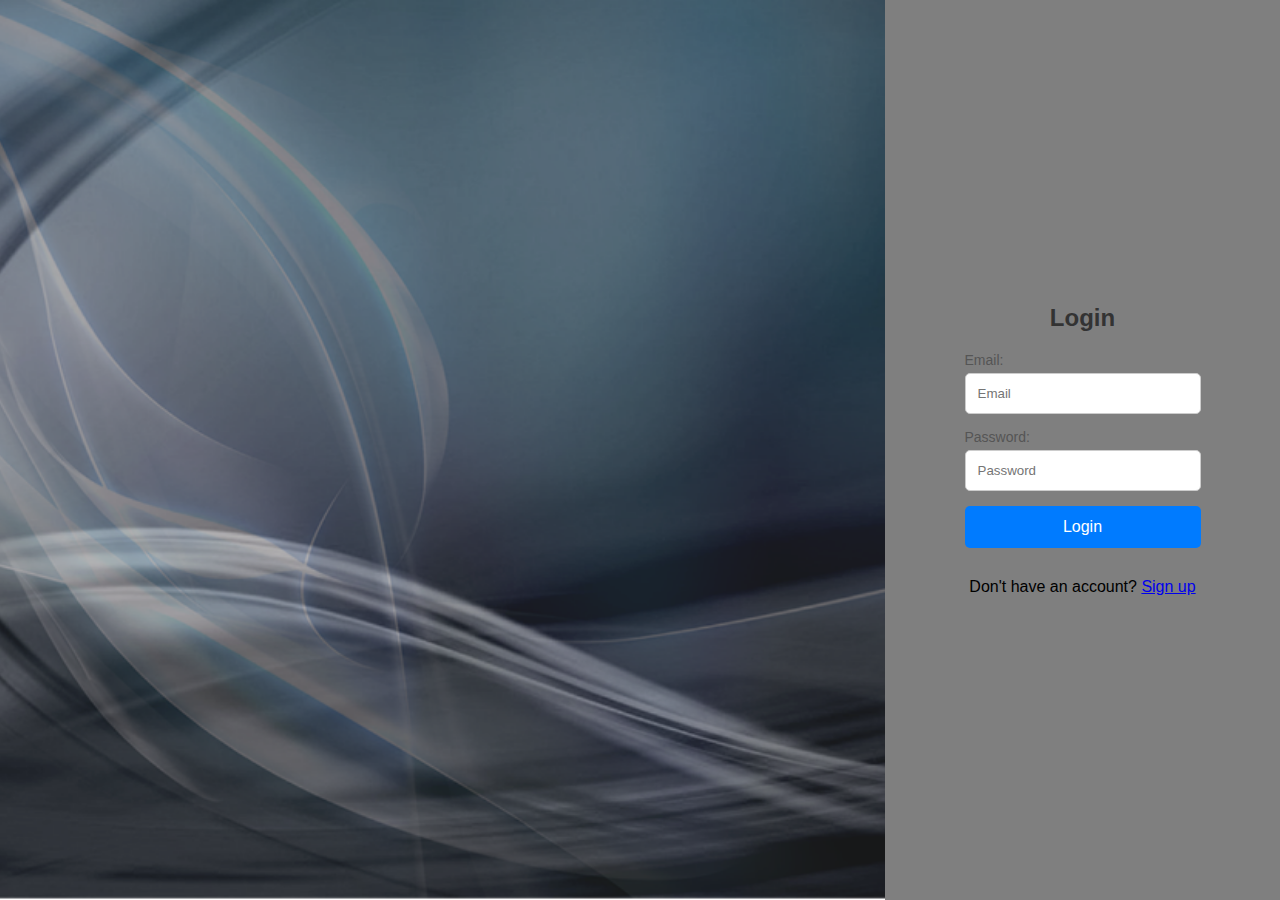
<file: index.html>
<!DOCTYPE html>
<html lang="en">
<head>
    <meta charset="UTF-8">
    <meta name="viewport" content="width=device-width, initial-scale=1.0">
    <title>Login</title>
    <link rel="stylesheet" href="style.css">
</head>
    <body>
        <div class="container">
            <div class="image-section"></div>
            <div class="login-section">
                <h2>Login</h2>
                <form action="login.php" method="POST">
                        <label>Email:</label>
                        <input type="email" name="email" id="email" placeholder="Email" required>
                        <label>Password:</label>
                        <input type="password" name="password" id="password" placeholder="Password" required>
                        <button type="submit" class="submit">Login</button>
                        <div class="link">
                            <p>Don't have an account? <a href="sign-up.html">Sign up</a></p>
                        </div>
                </form>
            </div>
        </div>
    </body>
</html>
</file>
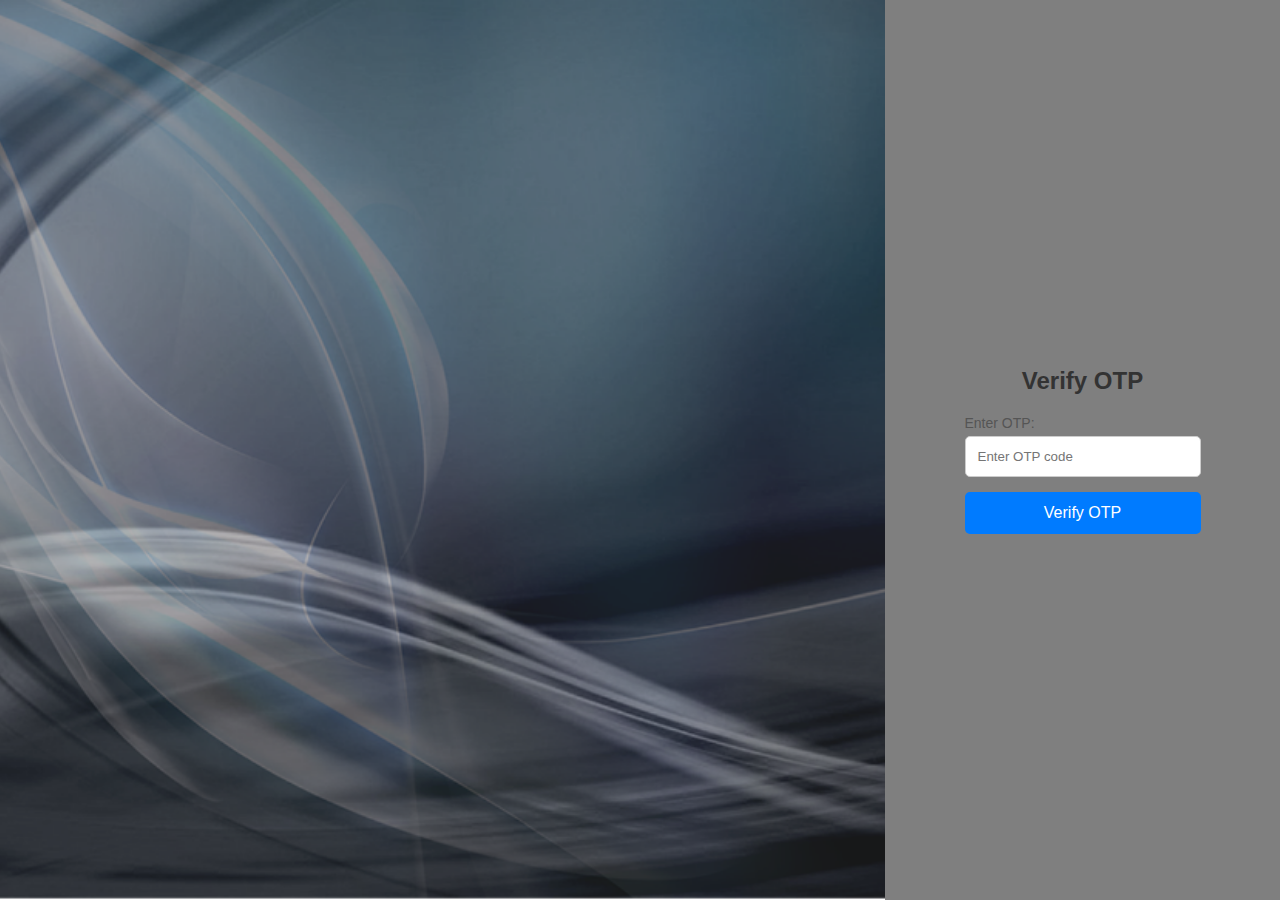
<file: otp.html>
<!DOCTYPE html>
<html lang="en">
<head> 
    <meta charset="UTF-8">
    <meta name="viewport" content="width=device-width, initial-scale=1.0">
    <title>OTP Validation</title>
    <script src="https://smtpjs.com/v3/smtp.js"></script>
    <link rel="stylesheet" href="style.css">
</head>
<body>
    <div class="container">
        <div class="image-section"></div>
        <div class="login-section">
            <h2>Verify OTP</h2>
            <form action="otp.php" method="POST">
                <label>Enter OTP:</label>
                <input type="number" name="otp" id="otp-code" placeholder="Enter OTP code" required>
                <button type="submit" class="submit">Verify OTP</button>
            </form>
        </div>
    </div>
</body>
</html>
</file>
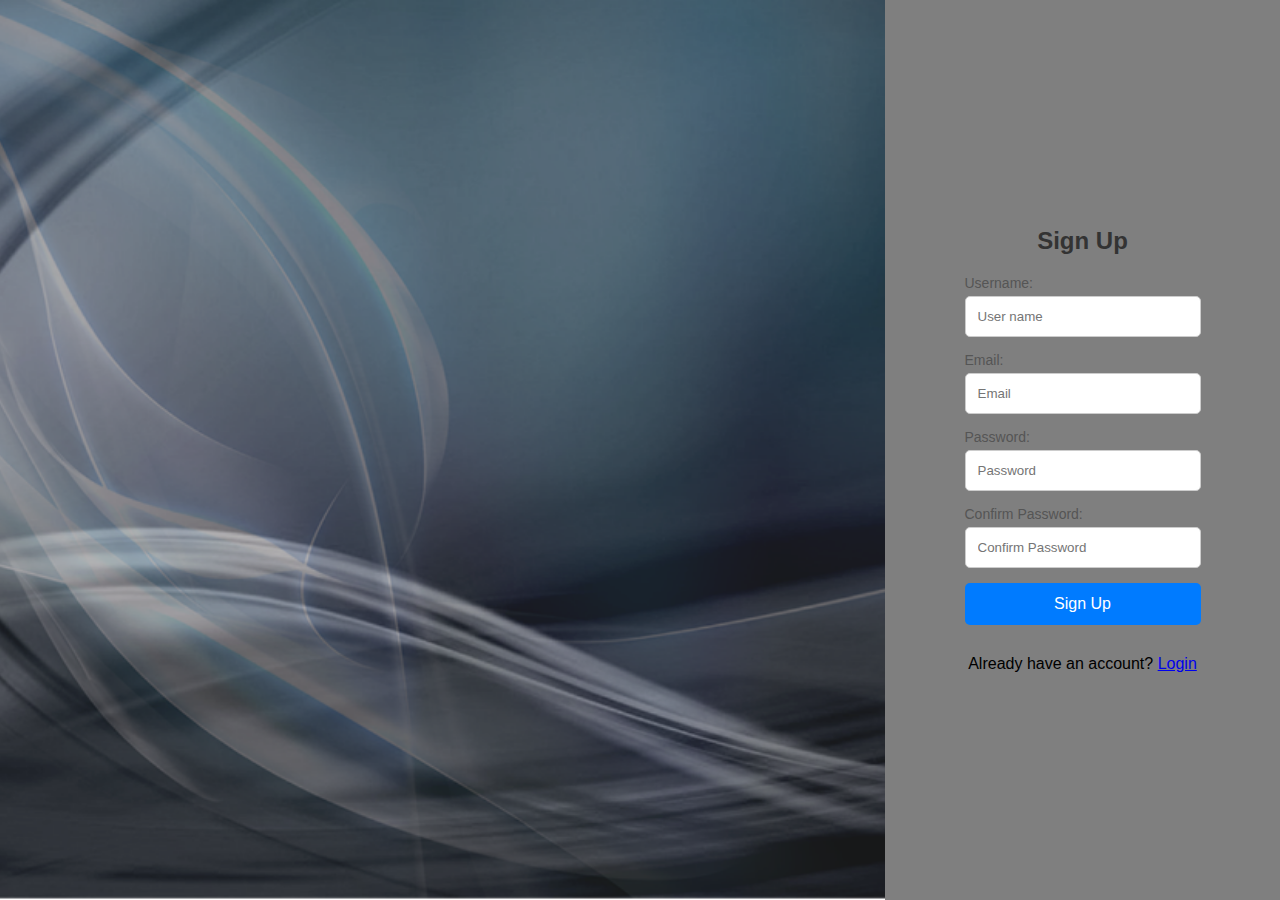
<file: sign-up.html>
<!DOCTYPE html>
<html lang="en">
<head>
    <meta charset="UTF-8">
    <meta name="viewport" content="width=device-width, initial-scale=1.0">
    <title>Sign Up</title>
    <link rel="stylesheet" href="style.css">
</head>
    <body>
        <div class="container">
            <div class="image-section"></div>
            <div class="login-section">
                <h2>Sign Up</h2>
                <form action="sign-up.php" method="POST">
                        <label>Username:</label>
                        <input type="text" name="username" id="username" placeholder="User name" required>
                        <label>Email:</label>
                        <input type="email" name="email" id="email" placeholder="Email" required>
                        <label>Password:</label>
                        <input type="password" name="password" id="password" placeholder="Password" required>
                        <label>Confirm Password:</label>
                        <input type="password" name="confirmpass" id="confirmpass" placeholder="Confirm Password" required>
                        <button type="submit" class="submit">Sign Up</button>
                        <div class="link">
                            <p>Already have an account? <a href="login.html">Login</a></p>
                        </div>
                </form>
            </div>
        </div>
    </body>
</html>
</file>
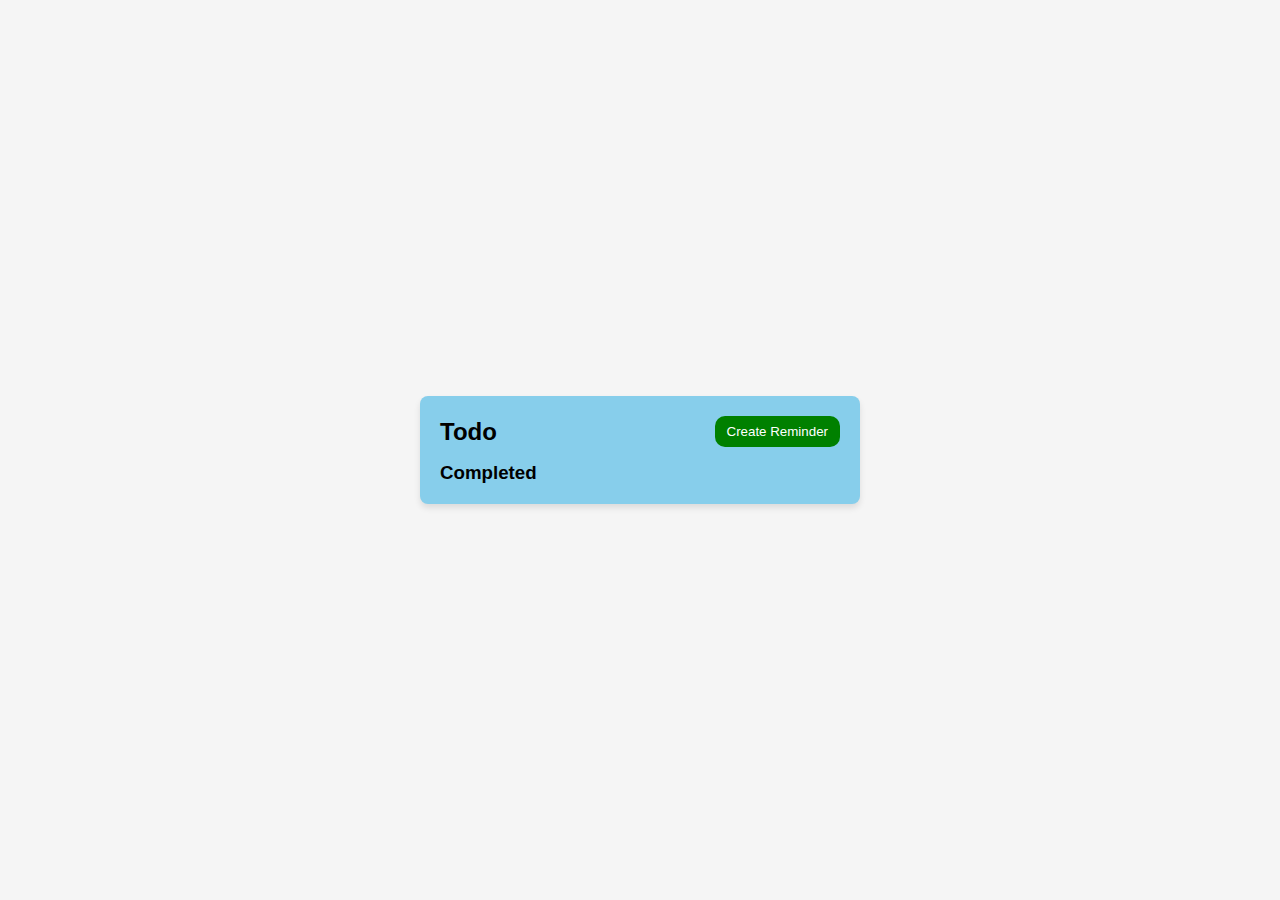
<file: TODO.html>
<!DOCTYPE html>
<html lang="en">
<head>
    <meta charset="UTF-8">
    <meta name="viewport" content="width=device-width, initial-scale=1.0">
    <title>Todo List</title>
    <link rel="stylesheet" href="TODO.css">
</head>
<body>
    <div class="todo-container">
        <div class="hello">
            <h2>Todo</h2>
            <button id="createReminder">Create Reminder</button>
        </div>

        <div id="taskList"></div>

        <h3>Completed</h3>
        <div id="completedTasks"></div>
    </div>

    <script src="TODO.js"></script>
</body>
</html>
</file>
<file: style.css>
* {
    margin: 0;
    padding: 0;
    box-sizing: border-box;
    font-family: Arial, sans-serif;
}
body, html {
    height: 100%;
    width: 100%;
}
.container {
    display: flex;
    width: 100%;
    height: 100vh;
}
.image-section {
    flex: 1.50;
    background: url('background.png') no-repeat center center/cover;
}
.login-section {
    flex: 0.5;
    background: rgb( 0, 0, 0, 0.5);
    display: flex;
    flex-direction: column;
    justify-content: center;
    align-items: center;
    padding: 50px;
}

h2 {
    margin-bottom: 20px;
    color: #333;
}
form {
    display: flex;
    flex-direction: column;
    width: 80%;
    max-width: 400px;
}
label {
    font-size: 14px;
    color: #555;
    margin-bottom: 5px;
}
input {
    width: 100%;
    padding: 12px;
    margin-bottom: 15px;
    border: 1px solid #ccc;
    border-radius: 5px;
}
button {
    background: #007bff;
    color: white;
    border: none;
    padding: 12px;
    border-radius: 5px;
    cursor: pointer;
    font-size: 16px;
}
button:hover {
    background: #0056b3;
}
.link{
    margin-top: 30px;
    display: flex;
    justify-content: center;
    align-items: center;
}
</file>
<file: TODO.css>
body {
    font-family: Arial, sans-serif;
    background-color: #f5f5f5;
    display: flex;
    justify-content: center;
    align-items: center;
    height: 100vh;
    margin: 0;
}

.todo-container {
    width: 400px;
    background: skyblue;
    padding: 20px;
    border-radius: 8px;
    box-shadow: 0px 4px 6px rgba(0, 0, 0, 0.1);
}

.hello {
    display: flex;
    justify-content: space-between;
    align-items: center;
    margin-bottom: 15px;
}

h2, h3 {
    margin: 0;
}

#createReminder {
    background: green;
    color: white;
    border: none;
    padding: 8px 12px;
    cursor: pointer;
    border-radius: 10px;
}

#createReminder:hover {
    background: rgb(70, 153, 70);
}

.task-item {
    display: flex;
    align-items: center;
    justify-content: space-between;
    margin-bottom: 8px;
    padding: 10px;
    border: 1px solid #ccc;
    border-radius: 5px;
    background-color: white;
}

.task-text {
    flex: 1;
    margin-right: 10px;
}

.button-group {
    display: flex;
    gap: 5px;
}

.complete-btn, .delete-btn {
    border: none;
    padding: 6px 10px;
    border-radius: 5px;
    cursor: pointer;
    color: white;
}

.complete-btn {
    background: green;
}

.complete-btn:hover {
    background: rgb(70, 153, 70);
}

.delete-btn {
    background: red;
}

.delete-btn:hover {
    background: darkred;
}

.completed {
    text-decoration: line-through;
    opacity: 0.6;
    background-color: #e0e0e0;
}
</file>
